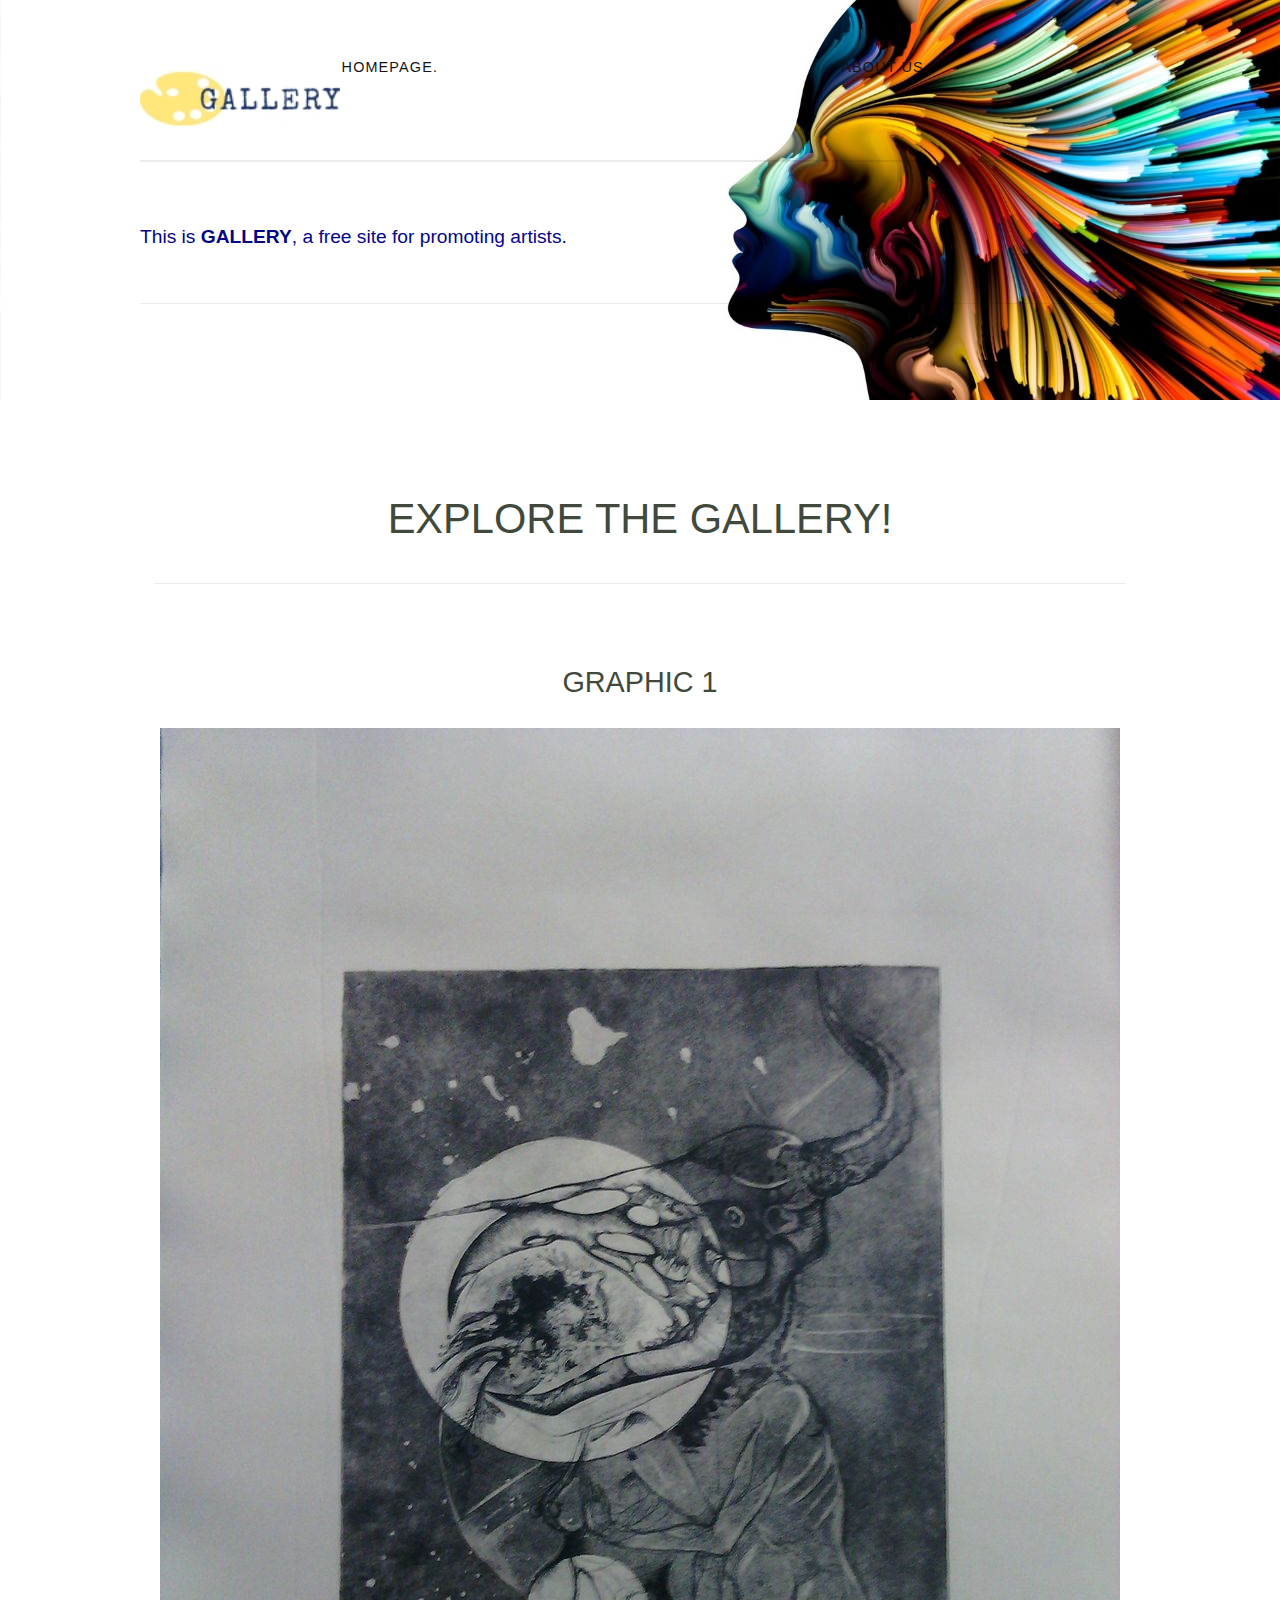
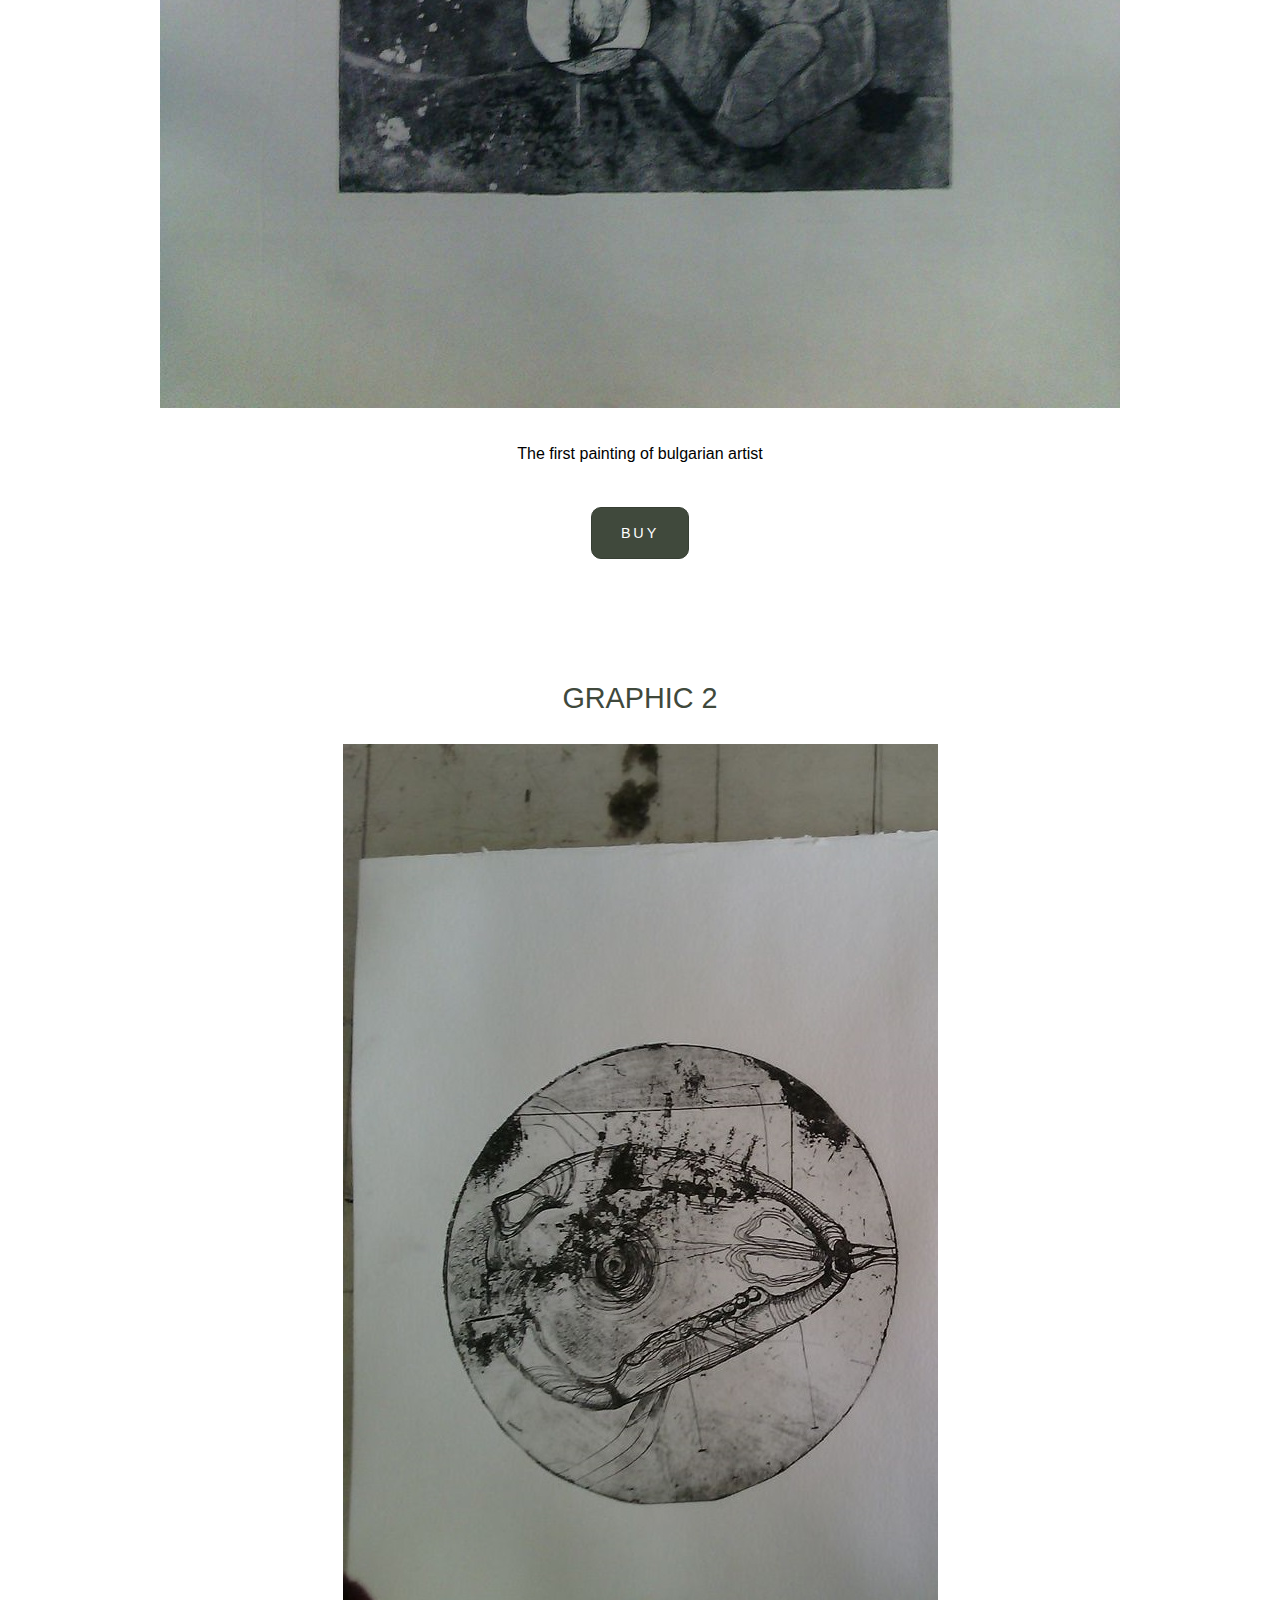
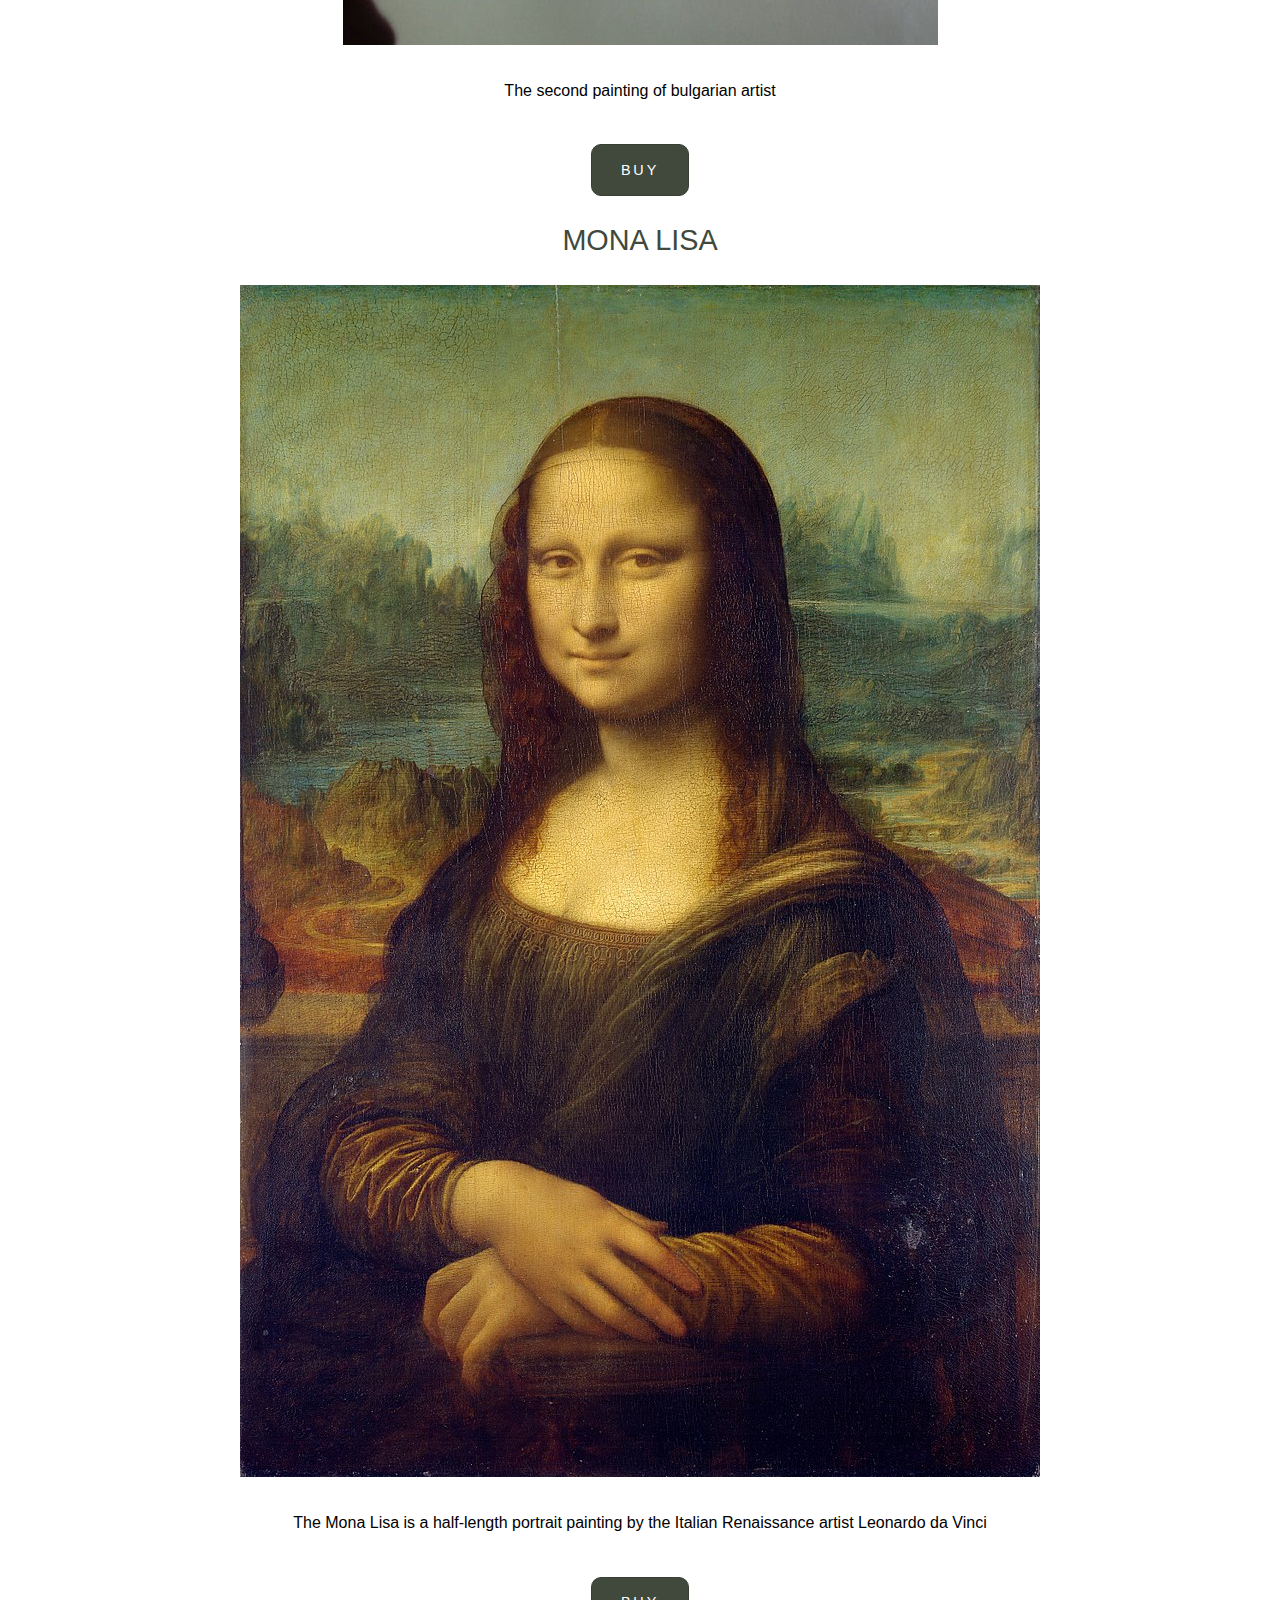
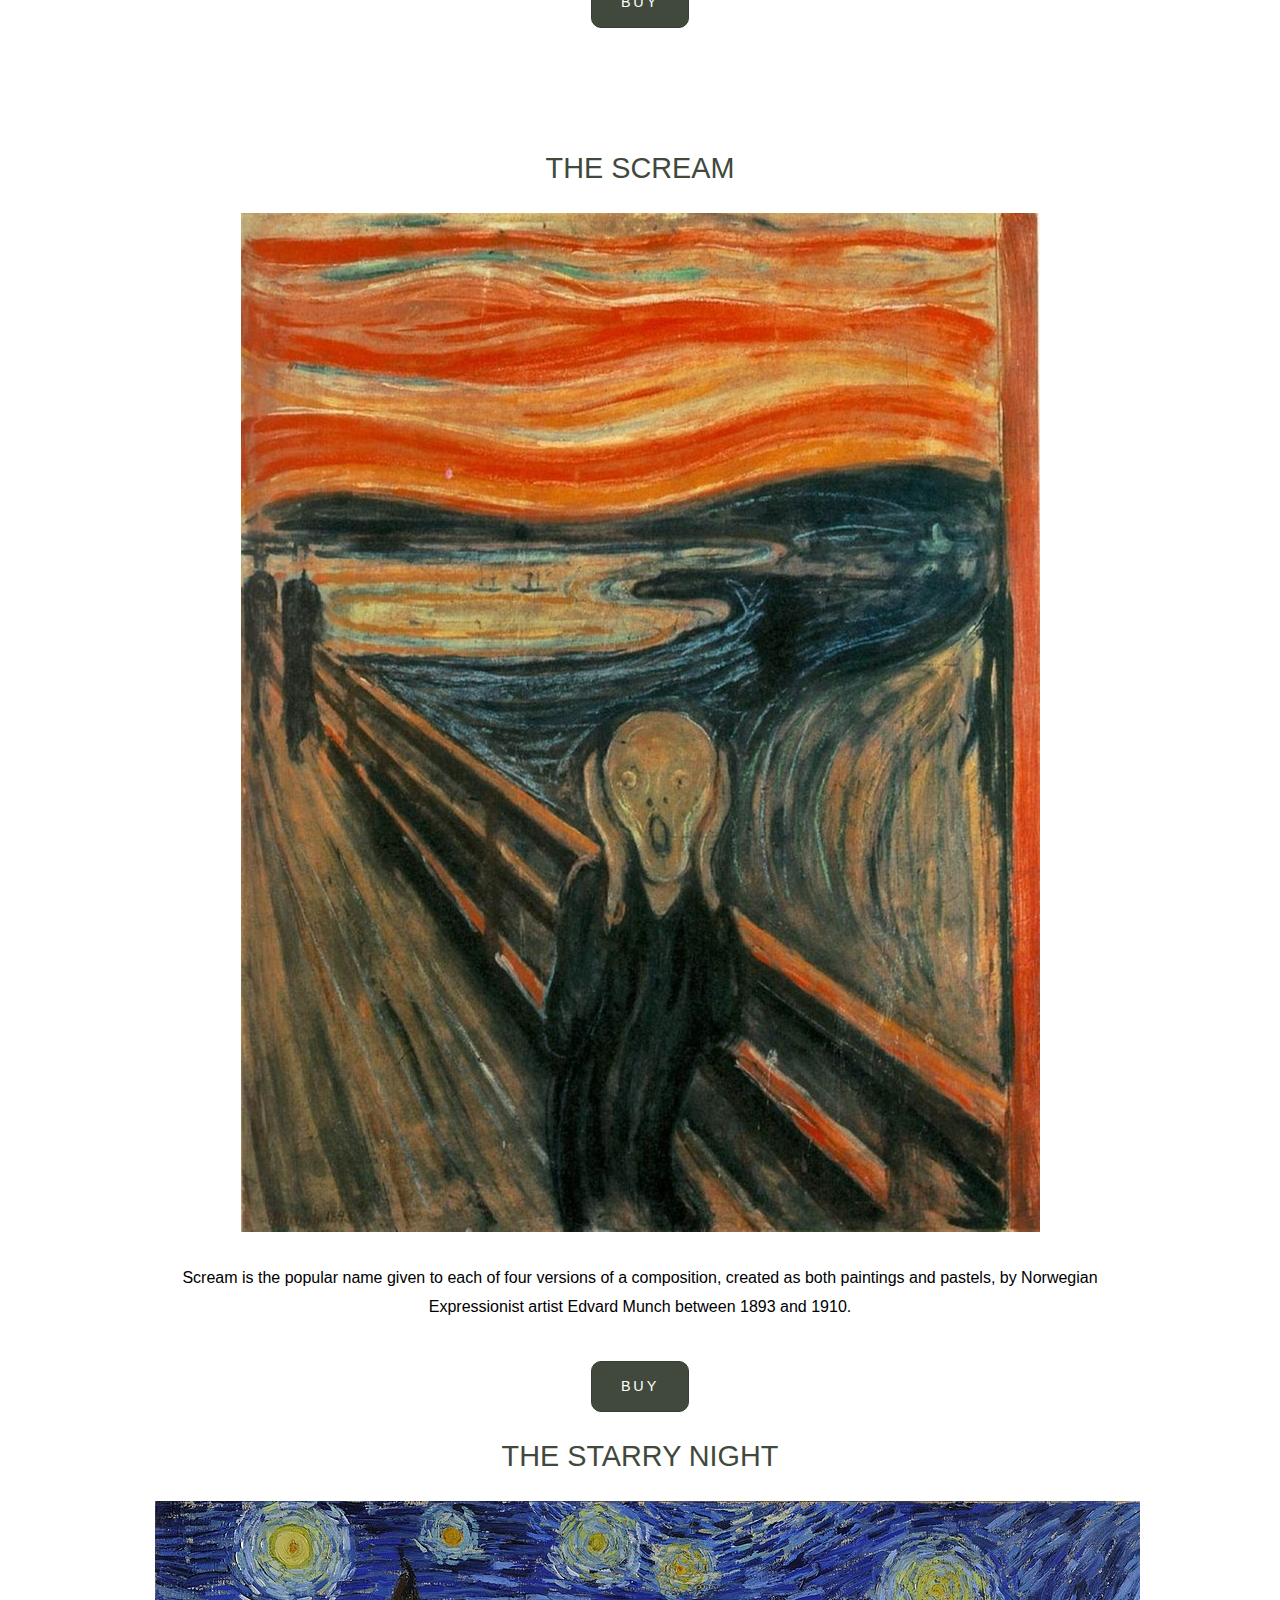
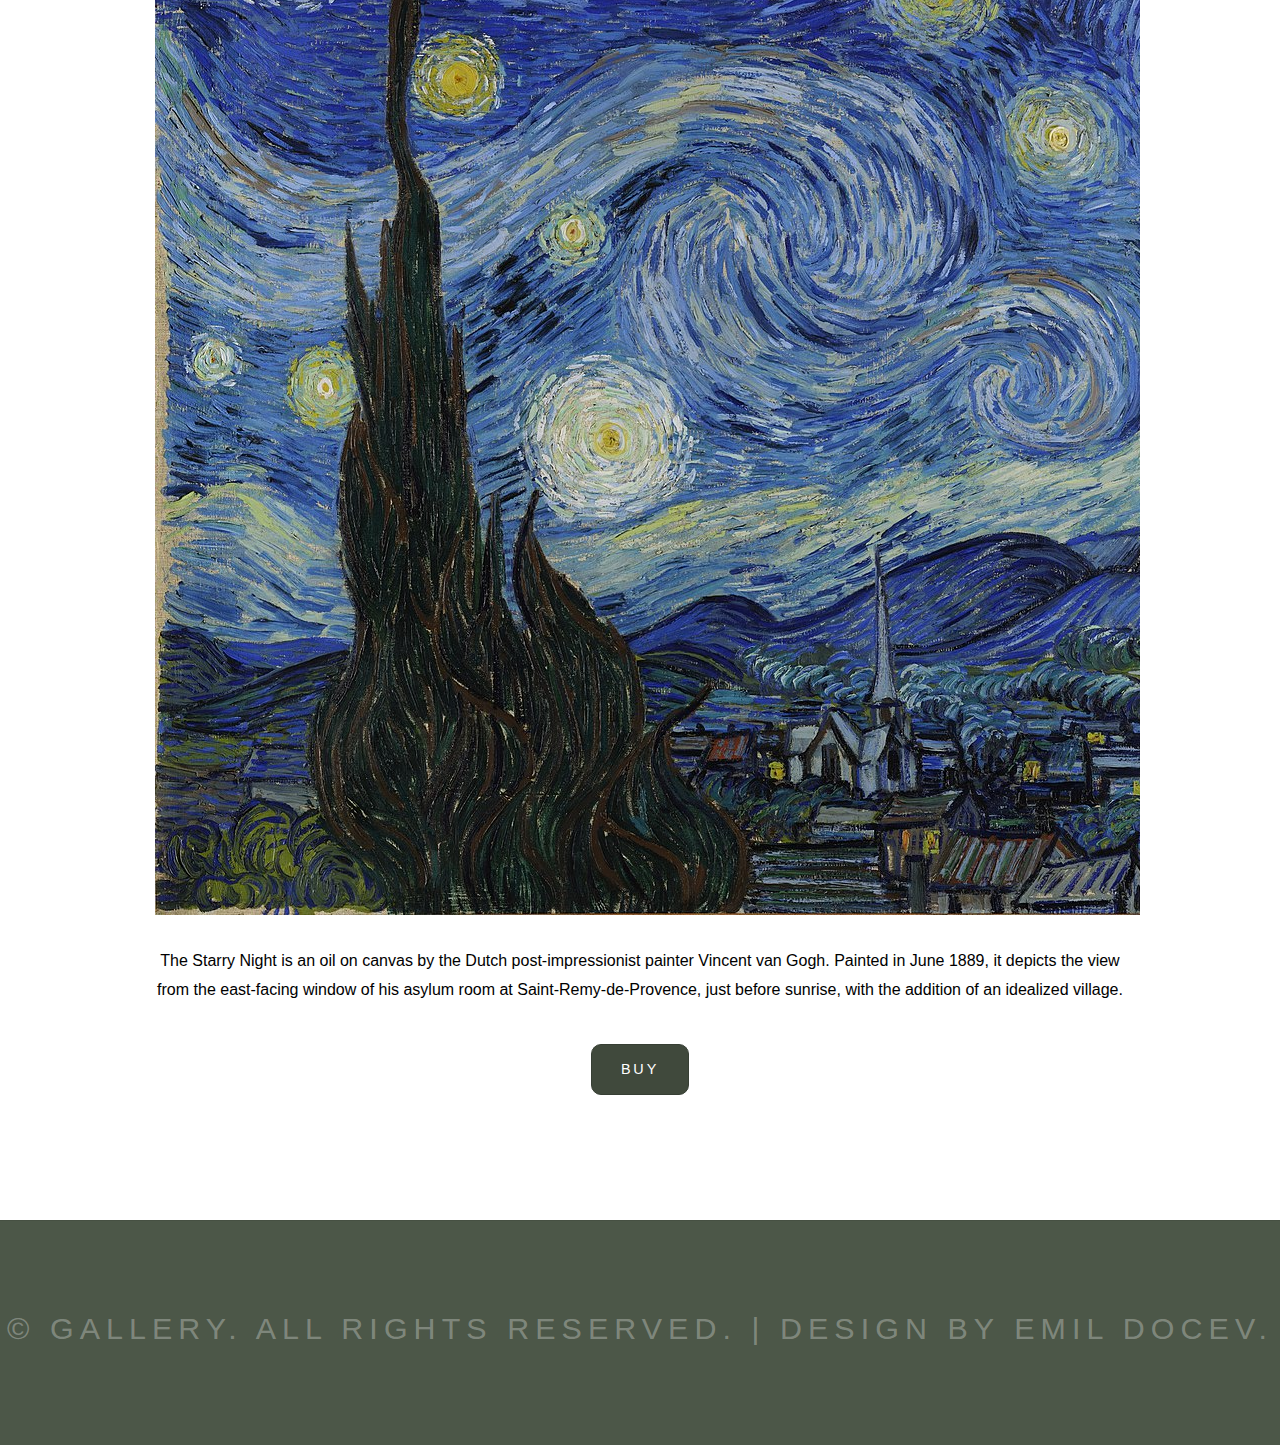
<file: Web/index.html>
<!DOCTYPE html >
  

<head>
 <link rel="stylesheet" href="https://maxcdn.bootstrapcdn.com/bootstrap/3.3.7/css/bootstrap.min.css">
  <script src="https://ajax.googleapis.com/ajax/libs/jquery/3.3.1/jquery.min.js"></script>
  <script src="https://maxcdn.bootstrapcdn.com/bootstrap/3.3.7/js/bootstrap.min.js"></script>
<meta http-equiv="Content-Type" content="text/html; charset=utf-8" />
<title>Gallery</title>
<meta name="keywords" content="" />
<meta name="description" content="" />

<link href="default.css" rel="stylesheet" type="text/css" media="all" />
<link href="fonts.css" rel="stylesheet" type="text/css" media="all" />


</head>
<body>
<div id="header-wrapper">
	<div id="header" class="container">
		<div id="logo">
			<h1><img src="images/Logo.jpg" height = "200" width ="200"</h1>
		</div>
		<div id="menu">
			<ul>
				<li><a href="index.html" accesskey="1" title="">Homepage.</a></li>
				<li><a href="About.html" accesskey="2" title="">About Us.</a></li>

				
			</ul>
		</div>
	</div>
	<div id="banner" class="container">
		<p>This is <strong>GALLERY</strong>, a  free site for promoting artists. </p>		
	</div>
</div>
<div id="page-wrapper">
	<div id="featured" class="container">
		<div class="title">
			<h2>EXPLORE THE GALLERY!</h2>
		</div>
		<div class="tbox1">
			<div class="padding-bottom">
				<h2>Graphic 1</h2>
				<img src="images/pic1.jpg" alt="" />
				<p>The first painting of bulgarian artist</p>	
				  <button type="button" class="button" data-toggle="modal" data-target="#myModal">Buy</button>
					  <div class="modal fade" id="myModal" role="dialog">
					<div class="modal-dialog">
							<div class="modal-content">
						<div class="modal-header">
						  <button type="button" class="close" data-dismiss="modal">&times;</button>
						  <h4 class="modal-title">Sorry!</h4>
						</div>
						<div class="modal-body">
						  <p>This option is not yet available.</p>
						</div>
						<div class="modal-footer">
						  <button type="button" class="btn btn-default" data-dismiss="modal">Close</button>
						</div>
					  </div>
      
					</div>
				  </div>

			</div>
			<div>
				<h2>Graphic 2</h2>
				<img src="images/pic02.jpg" alt="" />
				<p>The second painting of bulgarian artist</p>
					 <button type="button" class="button" data-toggle="modal" data-target="#myModal">Buy</button>
					  <div class="modal fade" id="myModal" role="dialog">
						<div class="modal-dialog">
						  <div class="modal-content">
							<div class="modal-header">
							  <button type="button" class="close" data-dismiss="modal">&times;</button>
							  <h4 class="modal-title">Sorry!</h4>
							</div>
							<div class="modal-body">
							  <p>This option is not yet available.</p>
							</div>
							<div class="modal-footer">
							  <button type="button" class="btn btn-default" data-dismiss="modal">Close</button>
							</div>
						  </div>
      
						</div>
					  </div>

			</div>
		</div>
		<div class="tbox1">
			<div class="padding-bottom">
				<h2>Mona Lisa</h2>
				<img src="images/pic03.jpg" alt="" />
				<p>The Mona Lisa  is a half-length portrait painting by the Italian Renaissance artist Leonardo da Vinci</p>
				
				 <button type="button" class="button" data-toggle="modal" data-target="#myModal">Buy</button>
				  <div class="modal fade" id="myModal" role="dialog">
					<div class="modal-dialog">
						  <div class="modal-content">
						<div class="modal-header">
						  <button type="button" class="close" data-dismiss="modal">&times;</button>
						  <h4 class="modal-title">Sorry!</h4>
						</div>
						<div class="modal-body">
						  <p>This option is not yet available.</p>
						</div>
						<div class="modal-footer">
						  <button type="button" class="btn btn-default" data-dismiss="modal">Close</button>
						</div>
					  </div>
      
					</div>
				  </div>

			</div>
			<div>
				<h2>The scream</h2>
				<img src="images/pic04.jpg" alt="" />
				<p>Scream is the popular name given to each of four versions of a composition, created as both paintings and pastels, by Norwegian Expressionist artist Edvard Munch between 1893 and 1910.</p>
				
				 <button type="button" class="button" data-toggle="modal" data-target="#myModal">Buy</button>
  				  <div class="modal fade" id="myModal" role="dialog">
					<div class="modal-dialog">
					  <div class="modal-content">
						<div class="modal-header">
						  <button type="button" class="close" data-dismiss="modal">&times;</button>
						  <h4 class="modal-title">Sorry!</h4>
						</div>
						<div class="modal-body">
						  <p>This option is not yet available.</p>
						</div>
						<div class="modal-footer">
						  <button type="button" class="btn btn-default" data-dismiss="modal">Close</button>
						</div>
					  </div>
      
					</div>
				  </div>

			</div>

			<h2>The starry night</h2>
				<img src="images/pic05.jpg" alt="" />
				<p>The Starry Night is an oil on canvas by the Dutch post-impressionist painter Vincent van Gogh. Painted in June 1889, it depicts the view from the east-facing window of his asylum room at Saint-Remy-de-Provence, just before sunrise, with the addition of an idealized village.</p>
				
				 <button type="button" class="button" data-toggle="modal" data-target="#myModal">Buy</button>
  				  <div class="modal fade" id="myModal" role="dialog">
					<div class="modal-dialog">
					  <div class="modal-content">
						<div class="modal-header">
						  <button type="button" class="close" data-dismiss="modal">&times;</button>
						  <h4 class="modal-title">Sorry!</h4>
						</div>
						<div class="modal-body">
						  <p>This option is not yet available.</p>
						</div>
						<div class="modal-footer">
						  <button type="button" class="btn btn-default" data-dismiss="modal">Close</button>
						</div>
					  </div>
      
					</div>
				  </div>


		</div>
	</div>
</div>
<div id="copyright">
	<p>&copy; Gallery. All rights reserved. |  Design by Emil Docev</a>.</p>
</div>
</body>
</html>
</file>
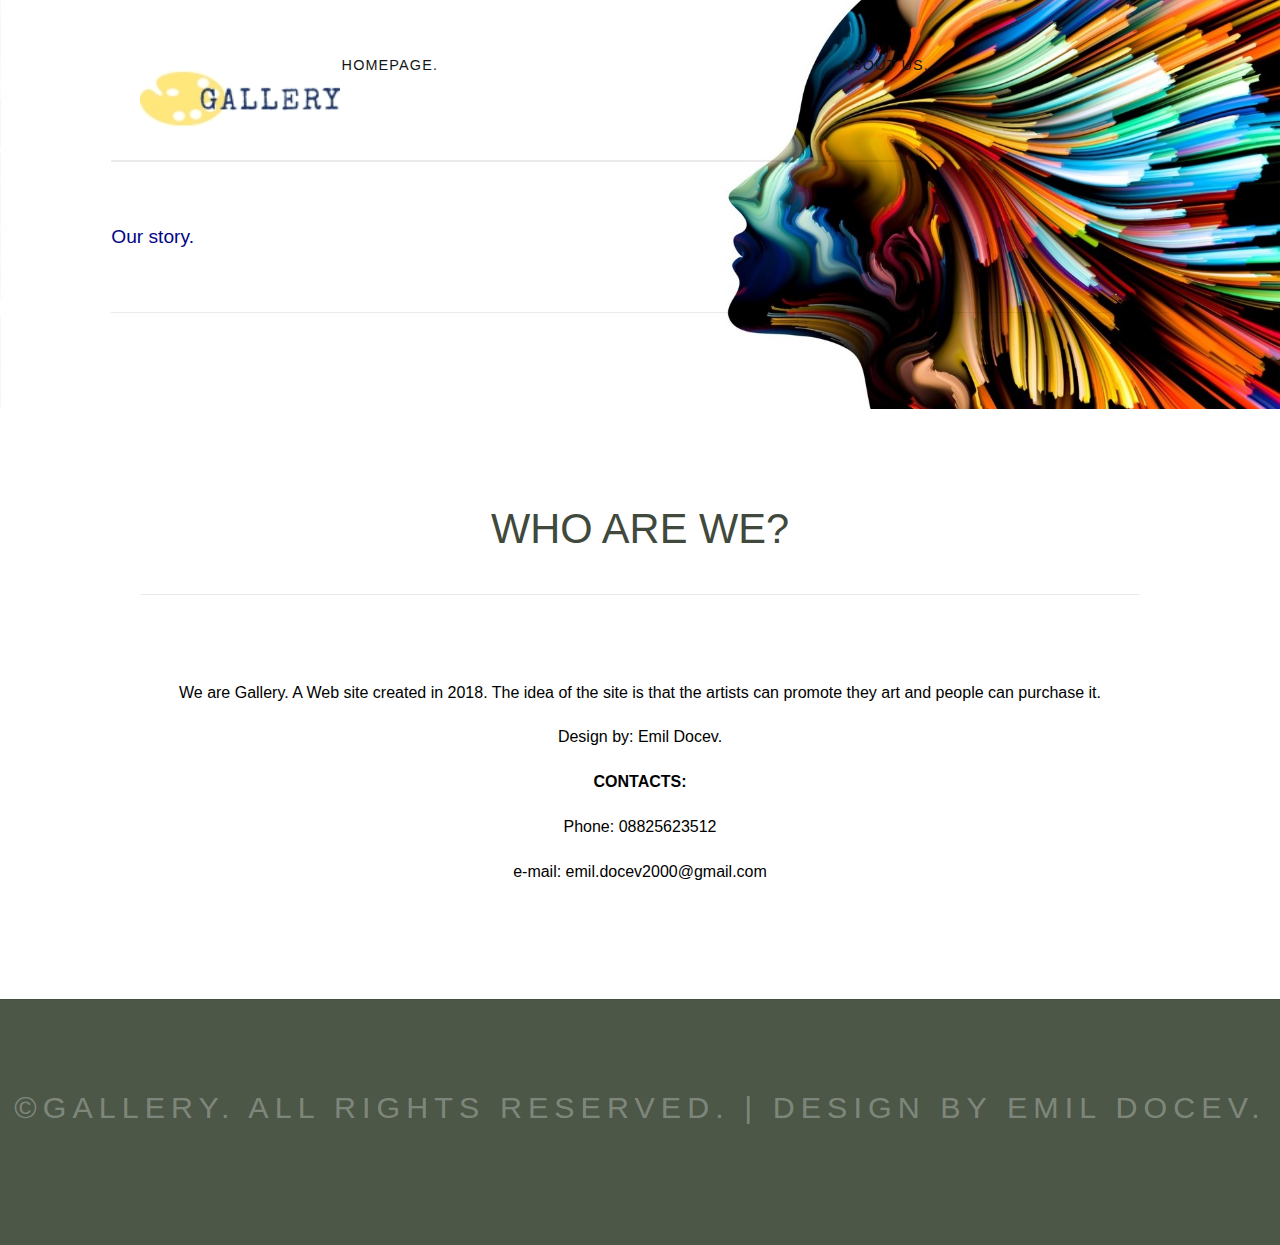
<file: Web/About.html>
<!DOCTYPE html >


<head>

<meta http-equiv="Content-Type" content="text/html; charset=utf-8" />
<meta http-equiv="Content-Type" content="text/html; charset=utf-8" />
<title>About</title>
<meta name="keywords" content="" />
<meta name="description" content="" />

<link href="default.css" rel="stylesheet" type="text/css" media="all" />
<link href="fonts.css" rel="stylesheet" type="text/css" media="all" />


</head>
<body>
<div id="header-wrapper">
	<div id="header" class="container">
		<div id="logo">
			<h1><img src="images/Logo.jpg" height = "200" width ="200"</h1>
		</div>
		<div id="menu">
			<ul>
				<li><a href="index.html" accesskey="1" title="">Homepage.</a></li>
				<li><a href="About.html" accesskey="2" title="">About Us.</a></li>

				
			</ul>
		</div>
	</div>
	<div id="banner" class="container">
		<p>Our story. </p>		
	</div>
</div>
<div id="page-wrapper">
	<div id="featured" class="container">
		<div class="title">
			<h2>WHO ARE WE?</h2>
		</div>
	<p><b> We are Gallery. A Web site created in 2018. The idea of the site is that the artists can promote they art and people can purchase it.</b></p>
			<p><b>Design by: Emil Docev.</p></b>

			<p><b><strong>CONTACTS:</b><p></strong>
			<p>Phone: 08825623512</p>
			<p>e-mail: emil.docev2000@gmail.com </p>
	</b><p>
	</div>
</div>
	

<div id="copyright">
	<p>&copy;Gallery. All rights reserved. | Design by Emil Docev</a>.</p>
</div>
</body>
</html>
</file>
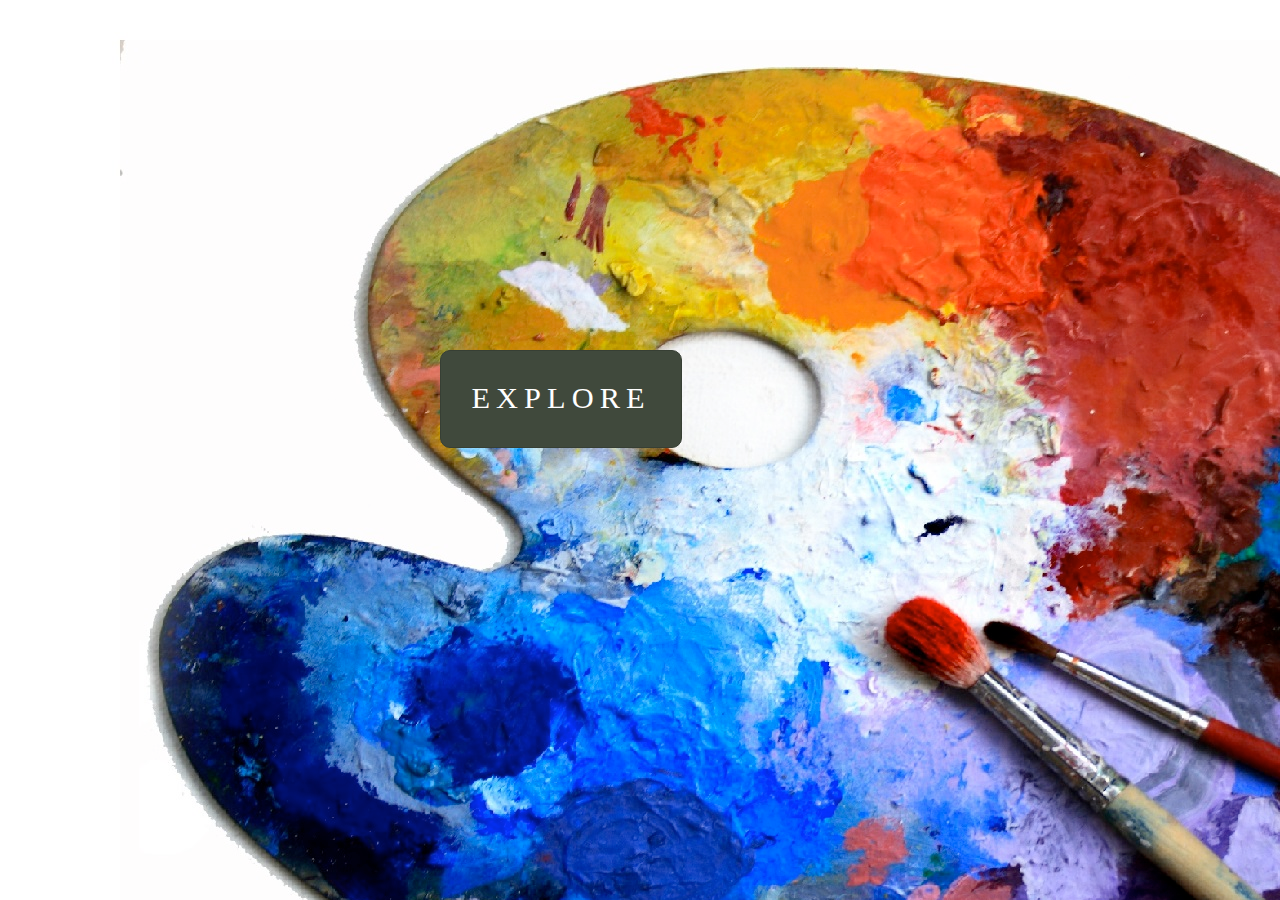
<file: Web/landing.html>
<!DOCTYPE html>
<html>
<head>
<style>
.button {
    display: inline-block;
		margin-top: 3em;
		margin-bottom: 2em;
		padding: 1em 1em 1em 1em;
		background: #40493C;
		border-radius: 10px;
		border: 1px solid #373F34;
		letter-spacing: 0.20em;
		text-decoration: none;
		text-transform: uppercase;
		font-weight: 500;
		font-size: 1.90em;
		color: #FFF;
		    position: fixed;
    top: 50%;
    left: 50%;
    margin-top: -100px;
    margin-left: -200px;
}
</style>
<title> Gallery</title>
</head>
<body>


<body background ="images/Background1.jpg">
<center><a href="index.html" class="button">EXPLORE</a></center>



</body>
</html>
</file>
<file: Web/default.css>
html, body
	{
		height: 100%;
	}
	
	body
	{
			margin: 0px;
		padding: 0px;
		background: #4C5748;
		font-family: 'Source Sans Pro', sans-serif;
		font-size: 12pt;
		font-weight: 300;
		color: #000000;
	
	}
	
	
	h1, h2, h3
	{
		margin: 0;
		padding: 0; 
	}
	
	p, ol, ul
	{
		margin-top: 0; 
	}
	
	ol, ul
	{
		padding: 0;
		list-style: none;
	}
	
	p
	{
		line-height: 180%;
	}
	
	strong
	{
	}
	
	a
	{
		color: #151515;
	}
	
	a:hover
	{
		text-decoration: none;
	}
	
	.container
	{
		overflow: hidden;
		margin: 0em auto;
		width: 1000px;
	}
	

/* List Styles */                                                                


	ul.style2
	{
		margin: 0;
		padding-top: 1em;
		list-style: none;
	}
	
	ul.style2 li
	{
		border-top: 1px solid rgba(0,0,0,0.08);
		padding: 0.80em 0 0.80em 0;
		font-family: 0.80em;
	}
	
	ul.style2 li:before
	{
		display: inline-block;
		padding: 4px;
		background: #DB3256;
	}
	
	ul.style2 a
	{
		display: inline-block;
		color: #35514f;
	}
	
	ul.style2 li:first-child
	{
		border-top: 0;
		padding-top: 0;
	}




/* Button Style   */                                                               

	.button
	{
		display: inline-block;
		margin-top: 2em;
		margin-bottom: 2em;
		padding: 1em 2em 1em 2em;
		background: #40493C;
		border-radius: 10px;
		border: 1px solid #373F34;
		letter-spacing: 0.20em;
		text-decoration: none;
		text-transform: uppercase;
		font-weight: 400;
		font-size: 0.90em;
		color: #FFF;
	}
	
	.button:before
	{
		display: inline-block;
		background: #FFC31F;
		margin-right: 1em;
		width: 40px;
		height: 40px;
		line-height: 40px;
		border-radius: 20px;
		text-align: center;
		color: #272925;
	}
		


                                                                
/* Header  */      


	#header-wrapper
	{
		overflow: hidden;
		background: url(images/abstract-6.jpg) no-repeat center;
		background-size: 100% auto;
	}

	#header
	{
		overflow: hidden;
		position: relative;
		padding: 5em 0em;
	}


/* Logo   */


	#logo
	{
		position: absolute;
		top: 0.0em;
		left: 0;
	}
	
	#logo h1
	{
		letter-spacing: 0.10em;
		font-size: 2.5em;
		font-weight: 600;
	}
	
	#logo a
	{
		text-decoration: none;
		text-transform: uppercase;
		color: #FDF;
	}


/* Menu  */

	

	#menu
	{
		position: absolute;
		top: 3.5em;
		right: 0.2;
	}
	
	#menu ul
	{
		display: inline-block;
	}
	
	#menu li
	{
		display: block;
		float: left;
		text-align: center;
 		
	}
	
	#menu li a, #menu li span
	{
		padding: 12em 14.0em;
		letter-spacing: 0.08em;
		text-decoration: none;
		text-transform: uppercase;
		font-size: 0.90em;
		color: #00000;
	}
	
	#menu li:hover a, #menu li.active a, #menu li.active span
	{
 		color: #030587;
	}
	
	#menu .current_page_item a
	{
		font-size: 1.50em;
	}
	
	#menu .icon
	{
	}



/* Banner   */                                                                     


	#banner
	{
		overflow: hidden;
		padding: 3em 3em 2em 0em;
		margin-bottom: 5em;
		border-top: 2px solid rgba(0,0,0,0.08);
		border-bottom: 1px solid rgba(0,0,0,0.08);
		text-align: left;
		font-size: 1.20em;
		color: #030587;
	}

	#banner a
	{
		color: #030587;
	}


/* Page  */                                                                        


	#page-wrapper
	{
		overflow: hidden;
		padding: 6em 0em;
		background: #FFF;
	}

	#page
	{
	}


 



/* Featured   */


	#featured
	{
		overflow: hidden;
		text-align: center;
	}
	
	#featured .title h2
	{
		margin-bottom: 2em;
		border-bottom: 1px solid rgba(0,0,0,0.08);
		text-align: center;
		font-size: 2.6em;
		color: #40493C;
	}

	#featured h2
	{
		padding-bottom: 1em;
		text-transform: uppercase;
		font-size: 1.8em;
		font-weight: 300;
		color: #40493C;
	}

	#featured img
	{
		margin-bottom: 2em;
	}
	
	#featured .padding-bottom
	{
		margin-bottom: 6em;
	}




/* Footer */                                                                       


	#footer
	{
		overflow: hidden;
		padding: 5em 0em;
		border-top: 1px solid rgba(0,0,0,0.08);
	}
	
	#footer .boxA,
	#footer .boxB,
	#footer .boxC
	{
	}
	
	#footer .boxA
	{
		width: 260px;
		padding: 3em 30px;
		background: rgba(255,255,255,0.4);
	}
	
	#footer .boxA h3
	{
		margin-bottom: 1.5em;
		border-bottom: 1px solid rgba(0,0,0,0.08);
	}
	
	#footer img
	{
		margin-bottom: 2em;
	}
	
	#footer h3
	{
		padding-bottom: 1em;
		text-transform: uppercase;
		font-size: 1.8em;
		font-weight: 300;
	}
	
	#footer .link
	{
		display: block;
		padding-top: 1em;
		text-transform: uppercase;
		text-decoration: none;
		font-weight: 700;
		color: rgba(0,0,0,0.8);
	}
	

/* Copyright   */                                                                  


	#copyright
	{
		overflow: hidden;
		padding: 5em 0em;
		border-top: 1px solid rgba(0,0,0,0.08);
	}
	
	#copyright p
	{
		letter-spacing: 0.20em;
		text-align: center;
		text-transform: uppercase;
		font-size: 1.90em;
		color: rgba(255,255,255,0.3);
	}
	
	#copyright a
	{
		text-decoration: none;
		color: rgba(255,255,255,0.5);
	}
</file>
<file: Web/fonts.css>
@charset 'UTF-8';

@font-face
{
	font-family: 'FontAwesome';
	src: url('fonts/fontawesome-webfont.eot?v=3.0.1');
	src: url('fonts/fontawesome-webfont.eot?#iefix&v=3.0.1') format('embedded-opentype'),
	     url('fonts/fontawesome-webfont.woff?v=3.0.1') format('woff'),
	     url('fonts/fontawesome-webfont.ttf?v=3.0.1') format('truetype'),
	     url('fonts/fontawesome-webfont.svg#FontAwesome') format('svg');
	font-weight: normal;
	font-style: normal;
}

@font-face
{
	font-family: 'Font-Awesome-Social';
	src: url('fonts/fontawesome-social-webfont.eot');
	src: url('fonts/fontawesome-social-webfont.eot?#iefix') format('embedded-opentype'),
	     url('fonts/fontawesome-social-webfont.woff') format('woff'),
		 url('fonts/fontawesome-social-webfont.ttf') format('truetype'),
		 url('fonts/fontawesome-social-webfont.svg#Font-Awesome-More') format('svg');
	font-weight: normal;
	font-style: normal;
}

/*********************************************************************************/
/* Icons                                                                         */
/*********************************************************************************/

	/*
		Powered by:
		
		Font Awesome (http://fortawesome.github.com/Font-Awesome/)
		Font Awesome More (http://gregoryloucas.github.com/Font-Awesome-More/)
	*/

	.icon
	{
		text-decoration: none;
	}

		.icon:before
		{
			font-size: 1.25em;
			text-decoration: none;
			font-family: FontAwesome;
			font-weight: normal;
			font-style: normal;
			-webkit-text-rendering: optimizeLegibility;
			-moz-text-rendering: optimizeLegibility;
			-ms-text-rendering: optimizeLegibility;
			-o-text-rendering: optimizeLegibility;
			text-rendering: optimizeLegibility;
			-webkit-font-smoothing: antialiased;
			-moz-font-smoothing: antialiased;
			-ms-font-smoothing: antialiased;
			-o-font-smoothing: antialiased;
			font-smoothing: antialiased;
			-webkit-font-feature-settings: "liga" 1, "dlig" 1;
			-moz-font-feature-settings: "liga=1, dlig=1";
			-ms-font-feature-settings: "liga" 1, "dlig" 1;
			-o-font-feature-settings: "liga" 1, "dlig" 1;
			font-feature-settings: "liga" 1, "dlig" 1;
		}

		.icon-glass:before                { content: "\f000"; }
		.icon-music:before                { content: "\f001"; }
		.icon-search:before               { content: "\f002"; }
		.icon-envelope:before             { content: "\f003"; }
		.icon-heart:before                { content: "\f004"; }
		.icon-star:before                 { content: "\f005"; }
		.icon-star-empty:before           { content: "\f006"; }
		.icon-user:before                 { content: "\f007"; }
		.icon-film:before                 { content: "\f008"; }
		.icon-th-large:before             { content: "\f009"; }
		.icon-th:before                   { content: "\f00a"; }
		.icon-th-list:before              { content: "\f00b"; }
		.icon-ok:before                   { content: "\f00c"; }
		.icon-remove:before               { content: "\f00d"; }
		.icon-zoom-in:before              { content: "\f00e"; }

		.icon-zoom-out:before             { content: "\f010"; }
		.icon-off:before                  { content: "\f011"; }
		.icon-signal:before               { content: "\f012"; }
		.icon-cog:before                  { content: "\f013"; }
		.icon-trash:before                { content: "\f014"; }
		.icon-home:before                 { content: "\f015"; }
		.icon-file:before                 { content: "\f016"; }
		.icon-time:before                 { content: "\f017"; }
		.icon-road:before                 { content: "\f018"; }
		.icon-download-alt:before         { content: "\f019"; }
		.icon-download:before             { content: "\f01a"; }
		.icon-upload:before               { content: "\f01b"; }
		.icon-inbox:before                { content: "\f01c"; }
		.icon-play-circle:before          { content: "\f01d"; }
		.icon-repeat:before               { content: "\f01e"; }

		/* \f020 doesn't work in Safari. all shifted one down */
		.icon-refresh:before              { content: "\f021"; }
		.icon-list-alt:before             { content: "\f022"; }
		.icon-lock:before                 { content: "\f023"; }
		.icon-flag:before                 { content: "\f024"; }
		.icon-headphones:before           { content: "\f025"; }
		.icon-volume-off:before           { content: "\f026"; }
		.icon-volume-down:before          { content: "\f027"; }
		.icon-volume-up:before            { content: "\f028"; }
		.icon-qrcode:before               { content: "\f029"; }
		.icon-barcode:before              { content: "\f02a"; }
		.icon-tag:before                  { content: "\f02b"; }
		.icon-tags:before                 { content: "\f02c"; }
		.icon-book:before                 { content: "\f02d"; }
		.icon-bookmark:before             { content: "\f02e"; }
		.icon-print:before                { content: "\f02f"; }

		.icon-camera:before               { content: "\f030"; }
		.icon-font:before                 { content: "\f031"; }
		.icon-bold:before                 { content: "\f032"; }
		.icon-italic:before               { content: "\f033"; }
		.icon-text-height:before          { content: "\f034"; }
		.icon-text-width:before           { content: "\f035"; }
		.icon-align-left:before           { content: "\f036"; }
		.icon-align-center:before         { content: "\f037"; }
		.icon-align-right:before          { content: "\f038"; }
		.icon-align-justify:before        { content: "\f039"; }
		.icon-list:before                 { content: "\f03a"; }
		.icon-indent-left:before          { content: "\f03b"; }
		.icon-indent-right:before         { content: "\f03c"; }
		.icon-facetime-video:before       { content: "\f03d"; }
		.icon-picture:before              { content: "\f03e"; }

		.icon-pencil:before               { content: "\f040"; }
		.icon-map-marker:before           { content: "\f041"; }
		.icon-adjust:before               { content: "\f042"; }
		.icon-tint:before                 { content: "\f043"; }
		.icon-edit:before                 { content: "\f044"; }
		.icon-share:before                { content: "\f045"; }
		.icon-check:before                { content: "\f046"; }
		.icon-move:before                 { content: "\f047"; }
		.icon-step-backward:before        { content: "\f048"; }
		.icon-fast-backward:before        { content: "\f049"; }
		.icon-backward:before             { content: "\f04a"; }
		.icon-play:before                 { content: "\f04b"; }
		.icon-pause:before                { content: "\f04c"; }
		.icon-stop:before                 { content: "\f04d"; }
		.icon-forward:before              { content: "\f04e"; }

		.icon-fast-forward:before         { content: "\f050"; }
		.icon-step-forward:before         { content: "\f051"; }
		.icon-eject:before                { content: "\f052"; }
		.icon-chevron-left:before         { content: "\f053"; }
		.icon-chevron-right:before        { content: "\f054"; }
		.icon-plus-sign:before            { content: "\f055"; }
		.icon-minus-sign:before           { content: "\f056"; }
		.icon-remove-sign:before          { content: "\f057"; }
		.icon-ok-sign:before              { content: "\f058"; }
		.icon-question-sign:before        { content: "\f059"; }
		.icon-info-sign:before            { content: "\f05a"; }
		.icon-screenshot:before           { content: "\f05b"; }
		.icon-remove-circle:before        { content: "\f05c"; }
		.icon-ok-circle:before            { content: "\f05d"; }
		.icon-ban-circle:before           { content: "\f05e"; }

		.icon-arrow-left:before           { content: "\f060"; }
		.icon-arrow-right:before          { content: "\f061"; }
		.icon-arrow-up:before             { content: "\f062"; }
		.icon-arrow-down:before           { content: "\f063"; }
		.icon-share-alt:before            { content: "\f064"; }
		.icon-resize-full:before          { content: "\f065"; }
		.icon-resize-small:before         { content: "\f066"; }
		.icon-plus:before                 { content: "\f067"; }
		.icon-minus:before                { content: "\f068"; }
		.icon-asterisk:before             { content: "\f069"; }
		.icon-exclamation-sign:before     { content: "\f06a"; }
		.icon-gift:before                 { content: "\f06b"; }
		.icon-leaf:before                 { content: "\f06c"; }
		.icon-fire:before                 { content: "\f06d"; }
		.icon-eye-open:before             { content: "\f06e"; }

		.icon-eye-close:before            { content: "\f070"; }
		.icon-warning-sign:before         { content: "\f071"; }
		.icon-plane:before                { content: "\f072"; }
		.icon-calendar:before             { content: "\f073"; }
		.icon-random:before               { content: "\f074"; }
		.icon-comment:before              { content: "\f075"; }
		.icon-magnet:before               { content: "\f076"; }
		.icon-chevron-up:before           { content: "\f077"; }
		.icon-chevron-down:before         { content: "\f078"; }
		.icon-retweet:before              { content: "\f079"; }
		.icon-shopping-cart:before        { content: "\f07a"; }
		.icon-folder-close:before         { content: "\f07b"; }
		.icon-folder-open:before          { content: "\f07c"; }
		.icon-resize-vertical:before      { content: "\f07d"; }
		.icon-resize-horizontal:before    { content: "\f07e"; }

		.icon-bar-chart:before            { content: "\f080"; }
		.icon-twitter-sign:before         { content: "\f081"; }
		.icon-facebook-sign:before        { content: "\f082"; }
		.icon-camera-retro:before         { content: "\f083"; }
		.icon-key:before                  { content: "\f084"; }
		.icon-cogs:before                 { content: "\f085"; }
		.icon-comments:before             { content: "\f086"; }
		.icon-thumbs-up:before            { content: "\f087"; }
		.icon-thumbs-down:before          { content: "\f088"; }
		.icon-star-half:before            { content: "\f089"; }
		.icon-heart-empty:before          { content: "\f08a"; }
		.icon-signout:before              { content: "\f08b"; }
		.icon-linkedin-sign:before        { content: "\f08c"; }
		.icon-pushpin:before              { content: "\f08d"; }
		.icon-external-link:before        { content: "\f08e"; }

		.icon-signin:before               { content: "\f090"; }
		.icon-trophy:before               { content: "\f091"; }
		.icon-github-sign:before          { content: "\f092"; }
		.icon-upload-alt:before           { content: "\f093"; }
		.icon-lemon:before                { content: "\f094"; }
		.icon-phone:before                { content: "\f095"; }
		.icon-check-empty:before          { content: "\f096"; }
		.icon-bookmark-empty:before       { content: "\f097"; }
		.icon-phone-sign:before           { content: "\f098"; }
		.icon-twitter:before              { content: "\f099"; }
		.icon-facebook:before             { content: "\f09a"; }
		.icon-github:before               { content: "\f09b"; }
		.icon-unlock:before               { content: "\f09c"; }
		.icon-credit-card:before          { content: "\f09d"; }
		.icon-rss:before                  { content: "\f09e"; }

		.icon-hdd:before                  { content: "\f0a0"; }
		.icon-bullhorn:before             { content: "\f0a1"; }
		.icon-bell:before                 { content: "\f0a2"; }
		.icon-certificate:before          { content: "\f0a3"; }
		.icon-hand-right:before           { content: "\f0a4"; }
		.icon-hand-left:before            { content: "\f0a5"; }
		.icon-hand-up:before              { content: "\f0a6"; }
		.icon-hand-down:before            { content: "\f0a7"; }
		.icon-circle-arrow-left:before    { content: "\f0a8"; }
		.icon-circle-arrow-right:before   { content: "\f0a9"; }
		.icon-circle-arrow-up:before      { content: "\f0aa"; }
		.icon-circle-arrow-down:before    { content: "\f0ab"; }
		.icon-globe:before                { content: "\f0ac"; }
		.icon-wrench:before               { content: "\f0ad"; }
		.icon-tasks:before                { content: "\f0ae"; }

		.icon-filter:before               { content: "\f0b0"; }
		.icon-briefcase:before            { content: "\f0b1"; }
		.icon-fullscreen:before           { content: "\f0b2"; }

		.icon-group:before                { content: "\f0c0"; }
		.icon-link:before                 { content: "\f0c1"; }
		.icon-cloud:before                { content: "\f0c2"; }
		.icon-beaker:before               { content: "\f0c3"; }
		.icon-cut:before                  { content: "\f0c4"; }
		.icon-copy:before                 { content: "\f0c5"; }
		.icon-paper-clip:before           { content: "\f0c6"; }
		.icon-save:before                 { content: "\f0c7"; }
		.icon-sign-blank:before           { content: "\f0c8"; }
		.icon-reorder:before              { content: "\f0c9"; }
		.icon-list-ul:before              { content: "\f0ca"; }
		.icon-list-ol:before              { content: "\f0cb"; }
		.icon-strikethrough:before        { content: "\f0cc"; }
		.icon-underline:before            { content: "\f0cd"; }
		.icon-table:before                { content: "\f0ce"; }

		.icon-magic:before                { content: "\f0d0"; }
		.icon-truck:before                { content: "\f0d1"; }
		.icon-pinterest:before            { content: "\f0d2"; }
		.icon-pinterest-sign:before       { content: "\f0d3"; }
		.icon-google-plus-sign:before     { content: "\f0d4"; }
		.icon-google-plus:before          { content: "\f0d5"; }
		.icon-money:before                { content: "\f0d6"; }
		.icon-caret-down:before           { content: "\f0d7"; }
		.icon-caret-up:before             { content: "\f0d8"; }
		.icon-caret-left:before           { content: "\f0d9"; }
		.icon-caret-right:before          { content: "\f0da"; }
		.icon-columns:before              { content: "\f0db"; }
		.icon-sort:before                 { content: "\f0dc"; }
		.icon-sort-down:before            { content: "\f0dd"; }
		.icon-sort-up:before              { content: "\f0de"; }

		.icon-envelope-alt:before         { content: "\f0e0"; }
		.icon-linkedin:before             { content: "\f0e1"; }
		.icon-undo:before                 { content: "\f0e2"; }
		.icon-legal:before                { content: "\f0e3"; }
		.icon-dashboard:before            { content: "\f0e4"; }
		.icon-comment-alt:before          { content: "\f0e5"; }
		.icon-comments-alt:before         { content: "\f0e6"; }
		.icon-bolt:before                 { content: "\f0e7"; }
		.icon-sitemap:before              { content: "\f0e8"; }
		.icon-umbrella:before             { content: "\f0e9"; }
		.icon-paste:before                { content: "\f0ea"; }
		.icon-lightbulb:before            { content: "\f0eb"; }
		.icon-exchange:before             { content: "\f0ec"; }
		.icon-cloud-download:before       { content: "\f0ed"; }
		.icon-cloud-upload:before         { content: "\f0ee"; }

		.icon-user-md:before              { content: "\f0f0"; }
		.icon-stethoscope:before          { content: "\f0f1"; }
		.icon-suitcase:before             { content: "\f0f2"; }
		.icon-bell-alt:before             { content: "\f0f3"; }
		.icon-coffee:before               { content: "\f0f4"; }
		.icon-food:before                 { content: "\f0f5"; }
		.icon-file-alt:before             { content: "\f0f6"; }
		.icon-building:before             { content: "\f0f7"; }
		.icon-hospital:before             { content: "\f0f8"; }
		.icon-ambulance:before            { content: "\f0f9"; }
		.icon-medkit:before               { content: "\f0fa"; }
		.icon-fighter-jet:before          { content: "\f0fb"; }
		.icon-beer:before                 { content: "\f0fc"; }
		.icon-h-sign:before               { content: "\f0fd"; }
		.icon-plus-sign-alt:before        { content: "\f0fe"; }

		.icon-double-angle-left:before    { content: "\f100"; }
		.icon-double-angle-right:before   { content: "\f101"; }
		.icon-double-angle-up:before      { content: "\f102"; }
		.icon-double-angle-down:before    { content: "\f103"; }
		.icon-angle-left:before           { content: "\f104"; }
		.icon-angle-right:before          { content: "\f105"; }
		.icon-angle-up:before             { content: "\f106"; }
		.icon-angle-down:before           { content: "\f107"; }
		.icon-desktop:before              { content: "\f108"; }
		.icon-laptop:before               { content: "\f109"; }
		.icon-tablet:before               { content: "\f10a"; }
		.icon-mobile-phone:before         { content: "\f10b"; }
		.icon-circle-blank:before         { content: "\f10c"; }
		.icon-quote-left:before           { content: "\f10d"; }
		.icon-quote-right:before          { content: "\f10e"; }

		.icon-spinner:before              { content: "\f110"; }
		.icon-circle:before               { content: "\f111"; }
		.icon-reply:before                { content: "\f112"; }
		.icon-github-alt:before           { content: "\f113"; }
		.icon-folder-close-alt:before     { content: "\f114"; }
		.icon-folder-open-alt:before      { content: "\f115"; }

		.icon-blogger-sign:before,.icon-blogger:before,.icon-delicious:before,.icon-dribbble-sign:before,.icon-dribbble:before,.icon-dropbox:before,.icon-drupal:before,.icon-evernote-sign:before,.icon-evernote:before,.icon-flickr-sign:before,.icon-flickr:before,.icon-forrst-sign:before,.icon-forrst:before,.icon-foursquare-sign:before,.icon-foursquare:before,.icon-git-fork:before,.icon-hacker-news:before,.icon-instagram:before,.icon-lastfm-sign:before,.icon-lastfm:before,.icon-paypal:before,.icon-picasa-sign:before,.icon-picasa:before,.icon-reddit:before,.icon-share-this-sign:before,.icon-share-this:before,.icon-skype:before,.icon-soundcloud:before,.icon-spotify:before,.icon-stack-overflow:before,.icon-tumblr-sign:before,.icon-tumblr:before,.icon-vimeo-sign:before,.icon-vimeo:before,.icon-wordpress-sign:before,.icon-wordpress:before,.icon-yelp-sign:before,.icon-yelp:before,.icon-youtube-sign:before,.icon-youtube:before              {font-family:'Font-Awesome-Social'; }

		.icon-dropbox:before              { content: "\f300"; }
		.icon-drupal:before               { content: "\f301"; }
		.icon-git-fork:before             { content: "\f302"; }
		.icon-instagram:before            { content: "\f303"; }
		.icon-share-this-sign:before      { content: "\f304"; }
		.icon-share-this:before           { content: "\f305"; }
		.icon-foursquare-sign:before      { content: "\f306"; }
		.icon-foursquare:before           { content: "\f307"; }
		.icon-hacker-news:before          { content: "\f308"; }
		.icon-skype:before                { content: "\f309"; }
		.icon-spotify:before              { content: "\f30a"; }
		.icon-soundcloud:before           { content: "\f30b"; }
		.icon-paypal:before               { content: "\f30c"; }
		.icon-youtube-sign:before         { content: "\f30d"; }
		.icon-youtube:before              { content: "\f30e"; }
		.icon-reddit:before               { content: "\f30f"; }
		.icon-blogger-sign:before         { content: "\f310"; }
		.icon-blogger:before              { content: "\f311"; }
		.icon-dribbble-sign:before        { content: "\f312"; }
		.icon-dribbble:before             { content: "\f313"; }
		.icon-evernote-sign:before        { content: "\f314"; }
		.icon-evernote:before             { content: "\f315"; }
		.icon-flickr-sign:before          { content: "\f316"; }
		.icon-flickr:before               { content: "\f317"; }
		.icon-forrst-sign:before          { content: "\f318"; }
		.icon-forrst:before               { content: "\f319"; }
		.icon-delicious:before            { content: "\f31a"; }
		.icon-lastfm-sign:before          { content: "\f31b"; }
		.icon-lastfm:before               { content: "\f31c"; }
		.icon-picasa-sign:before          { content: "\f31d"; }
		.icon-picasa:before               { content: "\f31e"; }
		.icon-stack-overflow:before       { content: "\f320"; }
		.icon-tumblr-sign:before          { content: "\f321"; }
		.icon-tumblr:before               { content: "\f322"; }
		.icon-vimeo-sign:before           { content: "\f323"; }
		.icon-vimeo:before                { content: "\f324"; }
		.icon-wordpress-sign:before       { content: "\f325"; }
		.icon-wordpress:before            { content: "\f326"; }
		.icon-yelp-sign:before            { content: "\f327"; }
		.icon-yelp:before                 { content: "\f328"; }
		.icon-cloud-upload:before		  { content: "\f0ee"; }
		.icon-cloud-download:before		  { content: "\f0ed"; }
</file>
